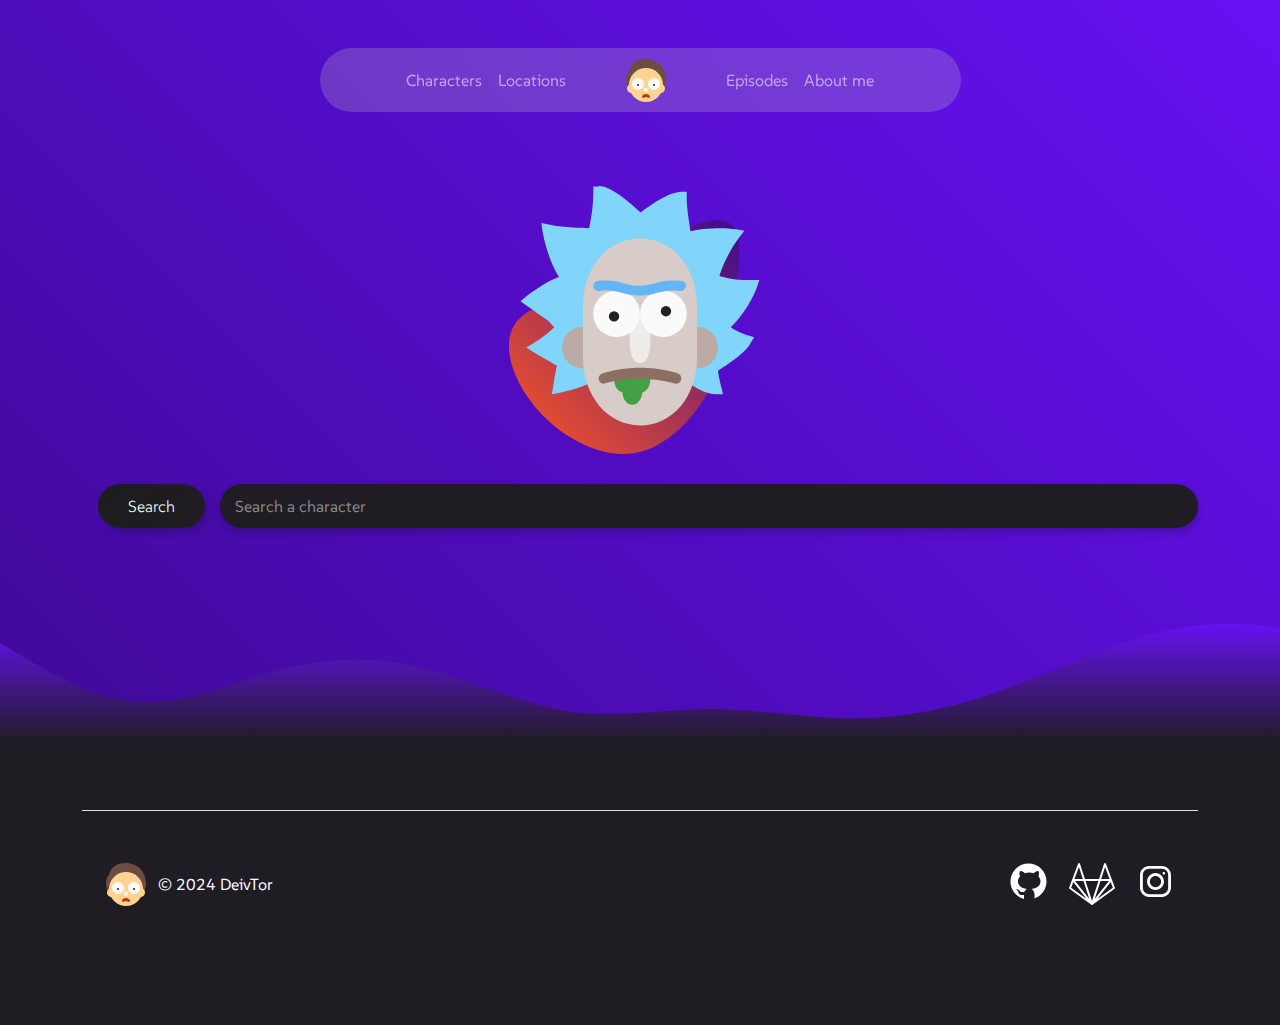
<file: character.html>
<!DOCTYPE html>
<html lang="en">

<head>
    <meta charset="UTF-8">
    <meta name="viewport" content="width=device-width, initial-scale=1.0">
    <link rel="preconnect" href="https://fonts.googleapis.com">
    <link rel="preconnect" href="https://fonts.gstatic.com" crossorigin>
    <link rel="shortcut icon" href="assets/icono morty.svg" type="image/x-icon">
    <link href="https://fonts.googleapis.com/css2?family=SUSE:wght@100..800&display=swap" rel="stylesheet">
    <link href="https://cdn.jsdelivr.net/npm/bootstrap@5.3.3/dist/css/bootstrap.min.css" rel="stylesheet"
        integrity="sha384-QWTKZyjpPEjISv5WaRU9OFeRpok6YctnYmDr5pNlyT2bRjXh0JMhjY6hW+ALEwIH" crossorigin="anonymous">
    <link rel="stylesheet" href="style.css">
    <title>Rick&Morty - DeivTor</title>
</head>
<header>
    <nav>
        <div class="container">
            <div class="row justify-content-center">
                <div class="col col-sm-11 col-md-7 col-lg-7">
                    <nav id="navbar-custom" class="navbar navbar-expand-lg rounded-pill my-5" data-bs-theme="dark">
                        <div class="container-fluid justify-content-center d-flex">
                            <ul class="navbar-nav mb-2 mb-lg-0">
                                <li class="nav-item">
                                    <a class="nav-link" href="character.html">Characters</a>
                                </li>
                                <li class="nav-item"></li>
                                <a class="nav-link" href="location.html">Locations</a>
                                </li>
                            </ul>
                            <a href="index.html">
                                <img class="mx-5" src="assets/icono morty.svg" alt="morty">
                            </a>
                            <ul class="navbar-nav mb-2 mb-lg-0">
                                <li class="nav-item"></li>
                                <a class="nav-link" href="episode.html">Episodes</a>
                                </li>
                                <li class="nav-item">
                                    <a class="nav-link" href="about.html">About me</a>
                                </li>
                            </ul>
                        </div>
                    </nav>
                </div>
            </div>
        </div>
    </nav>
</header>

<body>

    <!--Input-->
    <section class="container my-5">
        <div class="row justify-content-center">
            <div class="col-4 justify-content-center">
                <svg id="sw-js-blob-svg" viewBox="0 0 100 100" xmlns="http://www.w3.org/2000/svg">                    <defs>                         <linearGradient id="sw-gradient" x1="0" x2="1" y1="1" y2="0">                            <stop id="stop1" stop-color="rgba(255, 87, 34, 1)" offset="0%"></stop>                            <stop id="stop2" stop-color="rgba(60, 10, 144, 1)" offset="100%"></stop>                        </linearGradient>                    </defs>                <path fill="url(#sw-gradient)" d="M25,-23.3C29.4,-20.6,27.9,-10.3,26.5,-1.3C25.2,7.6,24.1,15.3,19.7,23.3C15.3,31.3,7.6,39.8,-1.5,41.3C-10.7,42.8,-21.3,37.4,-28.5,29.4C-35.7,21.3,-39.4,10.7,-34.8,4.6C-30.2,-1.4,-17.3,-2.9,-10.1,-5.6C-2.9,-8.3,-1.4,-12.2,4.4,-16.6C10.3,-21.1,20.6,-26,25,-23.3Z" width="100%" height="100%" transform="translate(50 50)" stroke-width="0" style="transition: 0.3s;" stroke="url(#sw-gradient)"></path>
                    <foreignObject x="10" y="10" width="80" height="80">
                        <div xmlns="http://www.w3.org/1999/xhtml" class="image-container">
                            <img src="assets/rick-70.svg" alt="imagen" class="svg-image" />
                        </div>
                    </foreignObject>
                </svg>
            </div>
        </div>
        <div class="input-group mb-3 pb-5 pt-0">
            <button class="btn mx-3" type="button" id="search-button">Search</button>
            <input type="text" class="form-control rounded-pill" placeholder="Search a character" aria-label="Example text with button addon" id="search-input" aria-describedby="button-addon1">
        </div>
    </section>

    <!-- Show-Results -->
    <section class="container">
        <div id="show-results" class="row row-cols-1 row-cols-sm-2 row-cols-md-2 row-cols-lg-3 g-4 justify-content-center"></div>
    </section>


    <!--Wave-->
    <svg id="wave" style="transform:rotate(0deg); transition: 0.3s" viewBox="0 0 1440 160" version="1.1" xmlns="http://www.w3.org/2000/svg"><defs><linearGradient id="sw-gradient-0" x1="0" x2="0" y1="1" y2="0"><stop stop-color="rgba(32, 28, 36, 1)" offset="0%"></stop><stop stop-color="rgba(102, 17, 243, 1)" offset="100%"></stop></linearGradient></defs><path style="transform:translate(0, 0px); opacity:1" fill="url(#sw-gradient-0)" d="M0,48L26.7,64C53.3,80,107,112,160,114.7C213.3,117,267,91,320,77.3C373.3,64,427,64,480,77.3C533.3,91,587,117,640,125.3C693.3,133,747,123,800,122.7C853.3,123,907,133,960,133.3C1013.3,133,1067,123,1120,104C1173.3,85,1227,59,1280,42.7C1333.3,27,1387,21,1440,32C1493.3,43,1547,69,1600,77.3C1653.3,85,1707,75,1760,64C1813.3,53,1867,43,1920,42.7C1973.3,43,2027,53,2080,72C2133.3,91,2187,117,2240,112C2293.3,107,2347,69,2400,69.3C2453.3,69,2507,107,2560,109.3C2613.3,112,2667,80,2720,80C2773.3,80,2827,112,2880,128C2933.3,144,2987,144,3040,122.7C3093.3,101,3147,59,3200,53.3C3253.3,48,3307,80,3360,77.3C3413.3,75,3467,37,3520,34.7C3573.3,32,3627,64,3680,80C3733.3,96,3787,96,3813,96L3840,96L3840,160L3813.3,160C3786.7,160,3733,160,3680,160C3626.7,160,3573,160,3520,160C3466.7,160,3413,160,3360,160C3306.7,160,3253,160,3200,160C3146.7,160,3093,160,3040,160C2986.7,160,2933,160,2880,160C2826.7,160,2773,160,2720,160C2666.7,160,2613,160,2560,160C2506.7,160,2453,160,2400,160C2346.7,160,2293,160,2240,160C2186.7,160,2133,160,2080,160C2026.7,160,1973,160,1920,160C1866.7,160,1813,160,1760,160C1706.7,160,1653,160,1600,160C1546.7,160,1493,160,1440,160C1386.7,160,1333,160,1280,160C1226.7,160,1173,160,1120,160C1066.7,160,1013,160,960,160C906.7,160,853,160,800,160C746.7,160,693,160,640,160C586.7,160,533,160,480,160C426.7,160,373,160,320,160C266.7,160,213,160,160,160C106.7,160,53,160,27,160L0,160Z"></path></svg>
    <!--JQuery-->
    <script src="https://code.jquery.com/jquery-3.7.1.min.js"
        integrity="sha256-/JqT3SQfawRcv/BIHPThkBvs0OEvtFFmqPF/lYI/Cxo=" crossorigin="anonymous"></script>
    <!--Boostrap-->
    <script src="https://cdn.jsdelivr.net/npm/bootstrap@5.3.3/dist/js/bootstrap.bundle.min.js"
        integrity="sha384-YvpcrYf0tY3lHB60NNkmXc5s9fDVZLESaAA55NDzOxhy9GkcIdslK1eN7N6jIeHz"
        crossorigin="anonymous"></script>
    <!--JavaScript-->
    <script src="js/character-API.js"></script>
</body>
<footer>
    <div class="container my-5">
        <footer class="d-flex flex-wrap justify-content-between align-items-center py-5 border-top">
            <div class="col-md-4 d-flex align-items-center">
                <a href="index.html" class="mb-3 me-2 mb-md-0 text-body-secondary text-decoration-none lh-1">
                    <img src="assets/icono morty.svg" alt="">
                </a>
                <span class="mb-3 mb-md-0 text-white">© 2024 DeivTor</span>
            </div>
        <ul class="nav col-md-4 justify-content-end list-unstyled d-flex">
            <li class="ms-3"><a href="https://github.com/DeivTor" target="_blank"><img src="assets/github-icon.svg" alt="Github"></a></li>
            <li class="ms-3"><a href="https://gitlab.com/DeivTor" target="_blank"><img src="assets/gitlab-icon.svg" alt="Gitlab"></a></li>
            <li class="ms-3"><a href="https://www.instagram.com/deiver_torres011/" target="_blank"><img src="assets/instagram-icon.svg" alt=""></a></li>
        </ul>
        </footer>
    </div>
</footer>

</html>
</file>
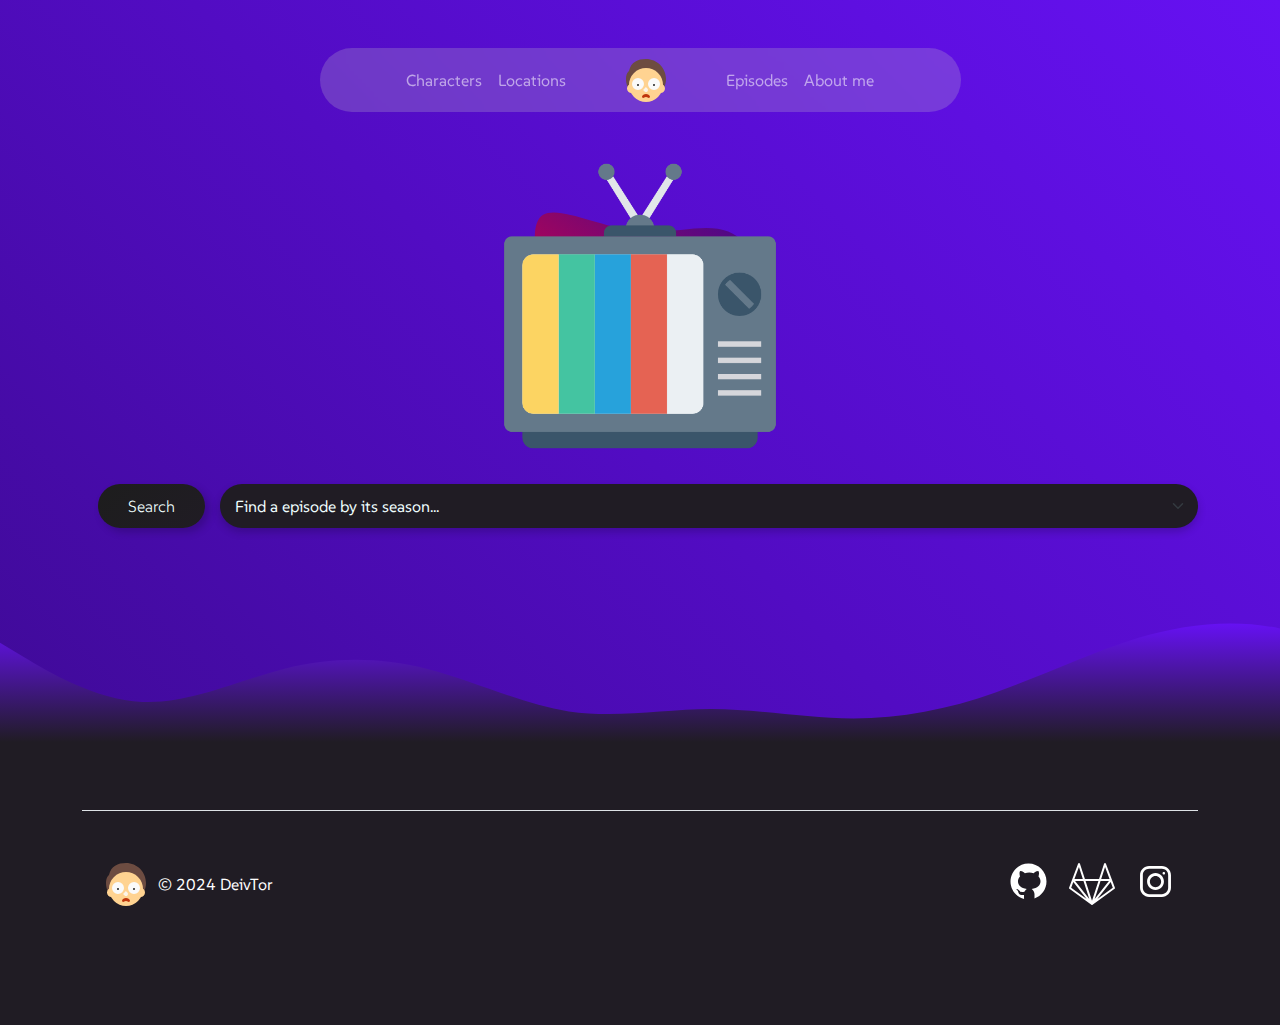
<file: episode.html>
<!DOCTYPE html>
<html lang="en">

<head>
    <meta charset="UTF-8">
    <meta name="viewport" content="width=device-width, initial-scale=1.0">
    <link rel="preconnect" href="https://fonts.googleapis.com">
    <link rel="preconnect" href="https://fonts.gstatic.com" crossorigin>
    <link rel="shortcut icon" href="assets/icono morty.svg" type="image/x-icon">
    <link href="https://fonts.googleapis.com/css2?family=SUSE:wght@100..800&display=swap" rel="stylesheet">
    <link href="https://cdn.jsdelivr.net/npm/bootstrap@5.3.3/dist/css/bootstrap.min.css" rel="stylesheet"
        integrity="sha384-QWTKZyjpPEjISv5WaRU9OFeRpok6YctnYmDr5pNlyT2bRjXh0JMhjY6hW+ALEwIH" crossorigin="anonymous">
    <link rel="stylesheet" href="style.css">
    <title>Rick&Morty - DeivTor</title>
</head>
<header>
    <nav>
        <div class="container">
            <div class="row justify-content-center">
                <div class="col col-sm-11 col-md-7 col-lg-7">
                    <nav id="navbar-custom" class="navbar navbar-expand-lg rounded-pill my-5" data-bs-theme="dark">
                        <div class="container-fluid justify-content-center d-flex">
                            <ul class="navbar-nav mb-2 mb-lg-0">
                                <li class="nav-item">
                                    <a class="nav-link" href="character.html">Characters</a>
                                </li>
                                <li class="nav-item"></li>
                                <a class="nav-link" href="location.html">Locations</a>
                                </li>
                            </ul>
                            <a href="index.html">
                                <img class="mx-5" src="assets/icono morty.svg" alt="morty">
                            </a>
                            <ul class="navbar-nav mb-2 mb-lg-0">
                                <li class="nav-item"></li>
                                <a class="nav-link" href="episode.html">Episodes</a>
                                </li>
                                <li class="nav-item">
                                    <a class="nav-link" href="about.html">About me</a>
                                </li>
                            </ul>
                        </div>
                    </nav>
                </div>
            </div>
        </div>
    </nav>
</header>

<body>

    <!--Input-->
    <section class="container my-5">
        <div class="row justify-content-center">
            <div class="col-4 justify-content-center">
                <svg id="sw-js-blob-svg" viewBox="0 0 100 100" xmlns="http://www.w3.org/2000/svg"><defs><linearGradient id="sw-gradient" x1="0" x2="1" y1="1" y2="0"><stop id="stop1" stop-color="rgba(228.888, 0, 58.635, 1)" offset="0%"></stop>                            <stop id="stop2" stop-color="rgba(60, 10, 144, 1)" offset="100%"></stop>                        </linearGradient>                    </defs>                <path fill="url(#sw-gradient)" d="M24.8,-20.9C31.5,-18.2,35.8,-9.1,31.9,-3.9C28.1,1.3,16,2.7,9.3,5.7C2.7,8.8,1.3,13.7,-1.9,15.6C-5.2,17.5,-10.3,16.5,-14.7,13.4C-19.1,10.3,-22.7,5.2,-25.9,-3.1C-29,-11.4,-31.6,-22.9,-27.2,-25.6C-22.9,-28.3,-11.4,-22.3,-1.2,-21.1C9.1,-19.9,18.2,-23.6,24.8,-20.9Z" width="100%" height="100%" transform="translate(50 50)" stroke-width="0" style="transition: 0.3s;" stroke="url(#sw-gradient)"></path>
                    <foreignObject x="10" y="10" width="80" height="80">
                        <div xmlns="http://www.w3.org/1999/xhtml" class="image-container">
                            <img src="assets/episode-70.png" alt="imagen" class="png-image" />
                        </div>
                    </foreignObject>
                </svg>
            </div>
        </div>
        <div class="input-group mb-3 pb-5 pt-0">
            <button id="search-button" class="btn mx-3" type="button">Search</button>
            <select id="search-input" class="form-select rounded-pill" id="inputGroupSelect03" aria-label="Example select with button addon">
                <option selected>Find a episode by its season...</option>
                <option value="1">S01</option>
                <option value="2">S02</option>
                <option value="3">S03</option>
                <option value="4">S04</option>
                <option value="5">S05</option>
            </select>
        </div>
    </section>

    <!-- Show-Results -->
    <section class="container">
        <div id="show-results" class="row row-cols-1 row-cols-sm-2 row-cols-md-2 row-cols-lg-3 g-4"></div>
    </section>


    <!--Wave-->
    <svg id="wave" style="transform:rotate(0deg); transition: 0.3s" viewBox="0 0 1440 160" version="1.1" xmlns="http://www.w3.org/2000/svg"><defs><linearGradient id="sw-gradient-0" x1="0" x2="0" y1="1" y2="0"><stop stop-color="rgba(32, 28, 36, 1)" offset="0%"></stop><stop stop-color="rgba(102, 17, 243, 1)" offset="100%"></stop></linearGradient></defs><path style="transform:translate(0, 0px); opacity:1" fill="url(#sw-gradient-0)" d="M0,48L26.7,64C53.3,80,107,112,160,114.7C213.3,117,267,91,320,77.3C373.3,64,427,64,480,77.3C533.3,91,587,117,640,125.3C693.3,133,747,123,800,122.7C853.3,123,907,133,960,133.3C1013.3,133,1067,123,1120,104C1173.3,85,1227,59,1280,42.7C1333.3,27,1387,21,1440,32C1493.3,43,1547,69,1600,77.3C1653.3,85,1707,75,1760,64C1813.3,53,1867,43,1920,42.7C1973.3,43,2027,53,2080,72C2133.3,91,2187,117,2240,112C2293.3,107,2347,69,2400,69.3C2453.3,69,2507,107,2560,109.3C2613.3,112,2667,80,2720,80C2773.3,80,2827,112,2880,128C2933.3,144,2987,144,3040,122.7C3093.3,101,3147,59,3200,53.3C3253.3,48,3307,80,3360,77.3C3413.3,75,3467,37,3520,34.7C3573.3,32,3627,64,3680,80C3733.3,96,3787,96,3813,96L3840,96L3840,160L3813.3,160C3786.7,160,3733,160,3680,160C3626.7,160,3573,160,3520,160C3466.7,160,3413,160,3360,160C3306.7,160,3253,160,3200,160C3146.7,160,3093,160,3040,160C2986.7,160,2933,160,2880,160C2826.7,160,2773,160,2720,160C2666.7,160,2613,160,2560,160C2506.7,160,2453,160,2400,160C2346.7,160,2293,160,2240,160C2186.7,160,2133,160,2080,160C2026.7,160,1973,160,1920,160C1866.7,160,1813,160,1760,160C1706.7,160,1653,160,1600,160C1546.7,160,1493,160,1440,160C1386.7,160,1333,160,1280,160C1226.7,160,1173,160,1120,160C1066.7,160,1013,160,960,160C906.7,160,853,160,800,160C746.7,160,693,160,640,160C586.7,160,533,160,480,160C426.7,160,373,160,320,160C266.7,160,213,160,160,160C106.7,160,53,160,27,160L0,160Z"></path></svg>
    <!--JQuery-->
    <script src="https://code.jquery.com/jquery-3.7.1.min.js"
        integrity="sha256-/JqT3SQfawRcv/BIHPThkBvs0OEvtFFmqPF/lYI/Cxo=" crossorigin="anonymous"></script>
    <!--Boostrap-->
    <script src="https://cdn.jsdelivr.net/npm/bootstrap@5.3.3/dist/js/bootstrap.bundle.min.js"
        integrity="sha384-YvpcrYf0tY3lHB60NNkmXc5s9fDVZLESaAA55NDzOxhy9GkcIdslK1eN7N6jIeHz"
        crossorigin="anonymous"></script>
    <!--JavaScript-->
    <script src="js/episode-API.js"></script>
</body>
<footer>
    <div class="container my-5">
        <footer class="d-flex flex-wrap justify-content-between align-items-center py-5 border-top">
            <div class="col-md-4 d-flex align-items-center">
                <a href="index.html" class="mb-3 me-2 mb-md-0 text-body-secondary text-decoration-none lh-1">
                    <img src="assets/icono morty.svg" alt="">
                </a>
                <span class="mb-3 mb-md-0 text-white">© 2024 DeivTor</span>
            </div>
        <ul class="nav col-md-4 justify-content-end list-unstyled d-flex">
            <li class="ms-3"><a href="https://github.com/DeivTor" target="_blank"><img src="assets/github-icon.svg" alt="Github"></a></li>
            <li class="ms-3"><a href="https://gitlab.com/DeivTor" target="_blank"><img src="assets/gitlab-icon.svg" alt="Gitlab"></a></li>
            <li class="ms-3"><a href="https://www.instagram.com/deiver_torres011/" target="_blank"><img src="assets/instagram-icon.svg" alt=""></a></li>
        </ul>
        </footer>
    </div>
</footer>

</html>
</file>
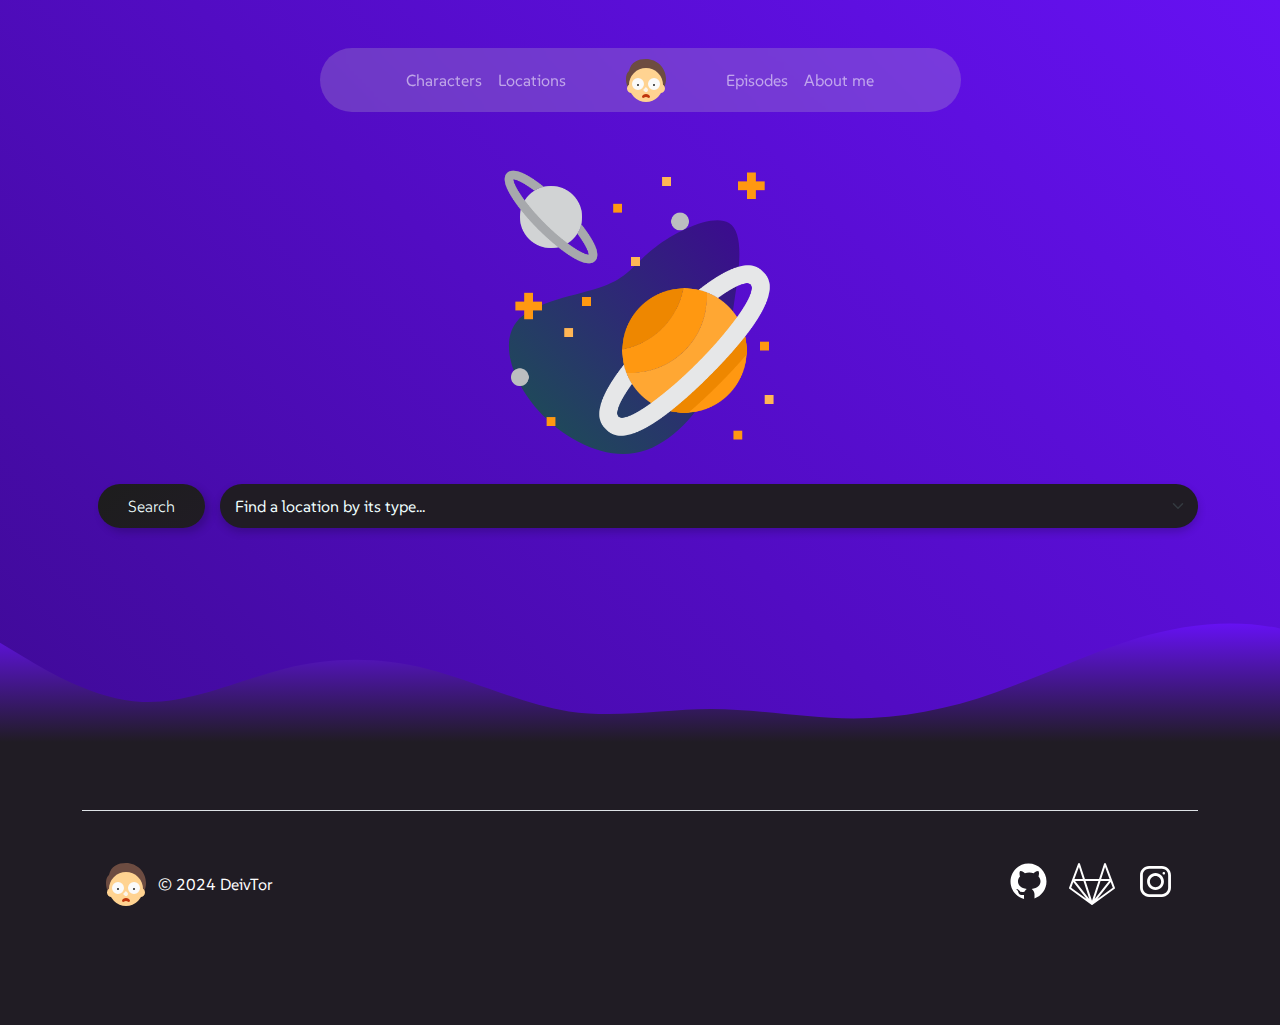
<file: location.html>
<!DOCTYPE html>
<html lang="en">

<head>
    <meta charset="UTF-8">
    <meta name="viewport" content="width=device-width, initial-scale=1.0">
    <link rel="preconnect" href="https://fonts.googleapis.com">
    <link rel="preconnect" href="https://fonts.gstatic.com" crossorigin>
    <link rel="shortcut icon" href="assets/icono morty.svg" type="image/x-icon">
    <link href="https://fonts.googleapis.com/css2?family=SUSE:wght@100..800&display=swap" rel="stylesheet">
    <link href="https://cdn.jsdelivr.net/npm/bootstrap@5.3.3/dist/css/bootstrap.min.css" rel="stylesheet"
        integrity="sha384-QWTKZyjpPEjISv5WaRU9OFeRpok6YctnYmDr5pNlyT2bRjXh0JMhjY6hW+ALEwIH" crossorigin="anonymous">
    <link rel="stylesheet" href="style.css">
    <title>Rick&Morty - DeivTor</title>
</head>
<header>
    <nav>
        <div class="container">
            <div class="row justify-content-center">
                <div class="col col-sm-11 col-md-7 col-lg-7">
                    <nav id="navbar-custom" class="navbar navbar-expand-lg rounded-pill my-5" data-bs-theme="dark">
                        <div class="container-fluid justify-content-center d-flex">
                            <ul class="navbar-nav mb-2 mb-lg-0">
                                <li class="nav-item">
                                    <a class="nav-link" href="character.html">Characters</a>
                                </li>
                                <li class="nav-item"></li>
                                <a class="nav-link" href="location.html">Locations</a>
                                </li>
                            </ul>
                            <a href="index.html">
                                <img class="mx-5" src="assets/icono morty.svg" alt="morty">
                            </a>
                            <ul class="navbar-nav mb-2 mb-lg-0">
                                <li class="nav-item"></li>
                                <a class="nav-link" href="episode.html">Episodes</a>
                                </li>
                                <li class="nav-item">
                                    <a class="nav-link" href="about.html">About me</a>
                                </li>
                            </ul>
                        </div>
                    </nav>
                </div>
            </div>
        </div>
    </nav>
</header>

<body>

    <!--Input-->
    <section class="container my-5">
        <div class="row justify-content-center">
            <div class="col-4 justify-content-center">
                <svg id="sw-js-blob-svg" viewBox="0 0 100 100" xmlns="http://www.w3.org/2000/svg"><defs><linearGradient id="sw-gradient" x1="0" x2="1" y1="1" y2="0"><stop id="stop1" stop-color="rgba(26.091, 83.174, 81.24, 1)" offset="0%"></stop>                            <stop id="stop2" stop-color="rgba(60, 10, 144, 1)" offset="100%"></stop></linearGradient></defs><path fill="url(#sw-gradient)" d="M25,-23.3C29.4,-20.6,27.9,-10.3,26.5,-1.3C25.2,7.6,24.1,15.3,19.7,23.3C15.3,31.3,7.6,39.8,-1.5,41.3C-10.7,42.8,-21.3,37.4,-28.5,29.4C-35.7,21.3,-39.4,10.7,-34.8,4.6C-30.2,-1.4,-17.3,-2.9,-10.1,-5.6C-2.9,-8.3,-1.4,-12.2,4.4,-16.6C10.3,-21.1,20.6,-26,25,-23.3Z" width="100%" height="100%" transform="translate(50 50)" stroke-width="0" style="transition: 0.3s;" stroke="url(#sw-gradient)"></path>
                    <foreignObject x="10" y="10" width="80" height="80">
                        <div xmlns="http://www.w3.org/1999/xhtml" class="image-container">
                            <img src="assets/place-70.png" alt="imagen" class="png-image" />
                        </div>
                    </foreignObject>
                </svg>
            </div>
        </div>
        <div class="input-group mb-3 pb-5 pt-0">
            <button id="search-button" class="btn mx-3" type="button">Search</button>
            <select id="search-input" class="form-select rounded-pill" id="inputGroupSelect03" aria-label="Example select with button addon">
                <option selected>Find a location by its type...</option>
                <option value="1">Acid Plant</option>
                <option value="2">Arcade</option>
                <option value="3">Asteroid</option>
                <option value="4">Cluster</option>
                <option value="5">Customs</option>
                <option value="6">Dead Star</option>
                <option value="7">Diegesis</option>
                <option value="8">Dimension</option>
                <option value="9">Dream</option>
                <option value="10">Dwarf planet</option>
                <option value="11">Fantasy town</option>
                <option value="12">Game</option>
                <option value="13">Liquid</option>
                <option value="14">Menagerie</option>
                <option value="15">Microverse</option>
                <option value="16">Miniverse</option>
                <option value="17">Planet</option>
                <option value="18">Quadrant</option>
                <option value="19">Quasar</option>
                <option value="20">Resort</option>
                <option value="21">Space station</option>
                <option value="22">Tv</option>
                <option value="23">Unknown</option>
                <option value="24">Woods</option>
            </select>
        </div>
    </section>

    <!-- Show-Results -->
    <section class="container">
        <div id="show-results" class="row row-cols-1 row-cols-sm-2 row-cols-md-3 row-cols-lg-4 g-4"></div>
    </section>


    <!--Wave-->
    <svg id="wave" style="transform:rotate(0deg); transition: 0.3s" viewBox="0 0 1440 160" version="1.1" xmlns="http://www.w3.org/2000/svg"><defs><linearGradient id="sw-gradient-0" x1="0" x2="0" y1="1" y2="0"><stop stop-color="rgba(32, 28, 36, 1)" offset="0%"></stop><stop stop-color="rgba(102, 17, 243, 1)" offset="100%"></stop></linearGradient></defs><path style="transform:translate(0, 0px); opacity:1" fill="url(#sw-gradient-0)" d="M0,48L26.7,64C53.3,80,107,112,160,114.7C213.3,117,267,91,320,77.3C373.3,64,427,64,480,77.3C533.3,91,587,117,640,125.3C693.3,133,747,123,800,122.7C853.3,123,907,133,960,133.3C1013.3,133,1067,123,1120,104C1173.3,85,1227,59,1280,42.7C1333.3,27,1387,21,1440,32C1493.3,43,1547,69,1600,77.3C1653.3,85,1707,75,1760,64C1813.3,53,1867,43,1920,42.7C1973.3,43,2027,53,2080,72C2133.3,91,2187,117,2240,112C2293.3,107,2347,69,2400,69.3C2453.3,69,2507,107,2560,109.3C2613.3,112,2667,80,2720,80C2773.3,80,2827,112,2880,128C2933.3,144,2987,144,3040,122.7C3093.3,101,3147,59,3200,53.3C3253.3,48,3307,80,3360,77.3C3413.3,75,3467,37,3520,34.7C3573.3,32,3627,64,3680,80C3733.3,96,3787,96,3813,96L3840,96L3840,160L3813.3,160C3786.7,160,3733,160,3680,160C3626.7,160,3573,160,3520,160C3466.7,160,3413,160,3360,160C3306.7,160,3253,160,3200,160C3146.7,160,3093,160,3040,160C2986.7,160,2933,160,2880,160C2826.7,160,2773,160,2720,160C2666.7,160,2613,160,2560,160C2506.7,160,2453,160,2400,160C2346.7,160,2293,160,2240,160C2186.7,160,2133,160,2080,160C2026.7,160,1973,160,1920,160C1866.7,160,1813,160,1760,160C1706.7,160,1653,160,1600,160C1546.7,160,1493,160,1440,160C1386.7,160,1333,160,1280,160C1226.7,160,1173,160,1120,160C1066.7,160,1013,160,960,160C906.7,160,853,160,800,160C746.7,160,693,160,640,160C586.7,160,533,160,480,160C426.7,160,373,160,320,160C266.7,160,213,160,160,160C106.7,160,53,160,27,160L0,160Z"></path></svg>
    <!--JQuery-->
    <script src="https://code.jquery.com/jquery-3.7.1.min.js"
        integrity="sha256-/JqT3SQfawRcv/BIHPThkBvs0OEvtFFmqPF/lYI/Cxo=" crossorigin="anonymous"></script>
    <!--Boostrap-->
    <script src="https://cdn.jsdelivr.net/npm/bootstrap@5.3.3/dist/js/bootstrap.bundle.min.js"
        integrity="sha384-YvpcrYf0tY3lHB60NNkmXc5s9fDVZLESaAA55NDzOxhy9GkcIdslK1eN7N6jIeHz"
        crossorigin="anonymous"></script>
    <!--JavaScript-->
    <script src="js/location-API.js"></script>
</body>
<footer>
    <div class="container my-5">
        <footer class="d-flex flex-wrap justify-content-between align-items-center py-5 border-top">
            <div class="col-md-4 d-flex align-items-center">
                <a href="index.html" class="mb-3 me-2 mb-md-0 text-body-secondary text-decoration-none lh-1">
                    <img src="assets/icono morty.svg" alt="">
                </a>
                <span class="mb-3 mb-md-0 text-white">© 2024 DeivTor</span>
            </div>
        <ul class="nav col-md-4 justify-content-end list-unstyled d-flex">
            <li class="ms-3"><a href="https://github.com/DeivTor" target="_blank"><img src="assets/github-icon.svg" alt="Github"></a></li>
            <li class="ms-3"><a href="https://gitlab.com/DeivTor" target="_blank"><img src="assets/gitlab-icon.svg" alt="Gitlab"></a></li>
            <li class="ms-3"><a href="https://www.instagram.com/deiver_torres011/" target="_blank"><img src="assets/instagram-icon.svg" alt=""></a></li>
        </ul>
        </footer>
    </div>
</footer>

</html>
</file>
<file: style.css>
header nav {
    position: fixed;
    top: 0;
    left: 0;
    width: 100%;
    z-index: 1000; 
}

body{
    background: linear-gradient(45deg, #3c0a90, #520cc3, #6611f3);
    background-attachment: fixed;
    background-repeat: no-repeat;
    height: 100vh;
    margin: 0;
    padding-top: 80px;
    font-family: "SUSE", sans-serif;
}

footer {
    padding: 20px;
}

#navbar-custom{
    background: rgba(204, 204, 204, 0.233);
    backdrop-filter: blur(10px);
    box-shadow: 10px;
    border: none;
}

.nav-link {
    position: relative; 
    text-decoration: none;
}

.nav-link::after {
    content: ''; 
    position: absolute;
    left: 0;
    bottom: 0;
    width: 0;
    height: 2px; 
    background-color: #ff5722;
    transition: width 0.3s ease; 
}

.nav-link:hover::after {
    width: 100%; 
}

.title{
    color: azure;
    font-size: 120px;
    font-weight: 700;
}

.title-2{
    color: azure;
    font-size: 100px;
    font-weight: 700;
}

.hr-custom{
    background-color: #ff5722;
    border: none;
    height: 2px;
    width: 10%; 
    margin: 20px auto;
}

.symbol{
    color: #3c0a90;
    font-size: 70px;
    font-weight: 700;
}

.first-letter{
    color: #ff5722;
}

#info, footer{
    background-color: #201c24;
}

p{
    font-size: 30px;
    font-weight: 200;
    color: azure;
}

/*Page Character/location/episodes*/

.image-container {
    display: flex;
    justify-content: center;
    align-items: center;
    width: 100%;
    height: 100%;
    overflow: hidden;
}

.png-image {
    width: 100%; 
    height: 100%;
    object-fit: cover;
}

#search-button {
    background: linear-gradient(135deg, #1d1d1d, #201c24);
    color: azure;
    font-weight: 300;
    border: none;
    border-radius: 25px; 
    padding: 10px 30px; 
    box-shadow: 4px 4px 8px rgba(0, 0, 0, 0.2); 
    transition: all 0.3s ease; 
}

#search-button:hover {
    background: linear-gradient(135deg, #ff7c54, #ff5722, #ff460e); /* Cambia el degradado al pasar el ratón */
    box-shadow: 0 6px 12px rgba(0, 0, 0, 0.3); /* Aumenta la sombra */
    transform: translateY(-1px); /* Desplaza el botón hacia arriba ligeramente */
}

#search-input{
    background-color: #201c24;
    border: none;
    color: azure;
    padding: 10px 15px;
    box-shadow: 0 4px 8px rgba(0, 0, 0, 0.2);
    transition: background-color 0.3s ease, border-color 0.3s ease;
}

#search-input::placeholder{
    color: #888;
    opacity: 1; 
}

.errors{
    color: azure;
    font-size: 60px;
    font-weight: 700;
}

.card{
    background-color: #201c24;
    border: none;
    box-shadow: 7px 7px rgba(0, 0, 0, 0.2);
    transition: all 0.3s ease;
}

.card:hover{
    transform: scale(1.05);
    box-shadow: 7px 14px rgba(0, 0, 0, 0.3);
}

.card-img-full{
    width: 100%;
    height: 100%;
    object-fit: cover;
}

.card-header{
    font-size: 30px;
    color: azure;
    border-color: #ff5722;
}

.card-header::first-letter{
    font-size: 35px;
    color: #ff5722;
}


.card-title{
    font-size: 30px;
    color: azure;
}

.card-title::first-letter{
    font-size: 35px;
    color: #ff5722;
}

.card-text{
    font-weight: 100;
    font-size: 20px;
}

.text-place{
    color: azure;
    font-weight: 100;
    font-size: 20px;
}
</file>
